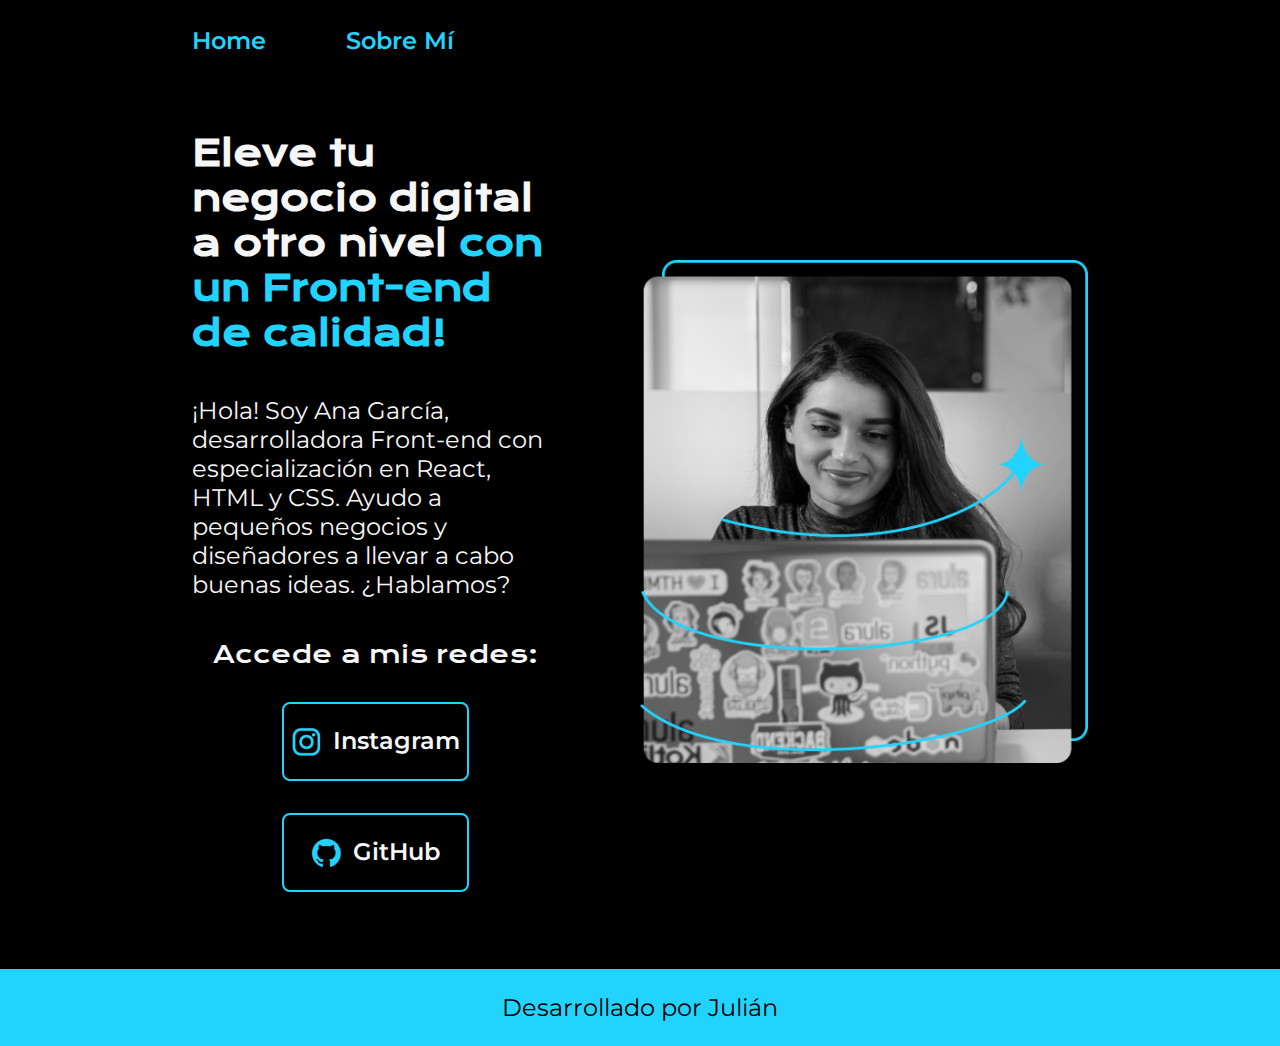
<file: index.html>
<!DOCTYPE html>
<html lang="es-mx">
<head>
    <meta charset="UTF-8"> 
    <meta http-equiv="X-UA-Compatible" content="IE=edge">
    <meta name="viewport" content="width=device-width, initial-scale=1.0">
    <title>Portafolio</title>
    <link rel="stylesheet" href="./style/style.css">

</head>
<body>
    <header class="header">
        <nav class="header__menu">
            <a class="header__menu__link" href=index.html>Home</a>
            <a class="header__menu__link" href="about.html">Sobre Mí</a>
         </nav>
    </header>

    <main class="presentacion">
        <section class="presentacion__contenido">
            <h1 class="presentacion__contenido__titulo">
                Eleve tu negocio digital a otro nivel 
                <strong class="titulo-destaque">con un Front-end de calidad!
                </strong></h1>
                <p class="presentacion__contenido__texto">¡Hola! Soy Ana García, desarrolladora Front-end con
                    especialización en React, HTML y CSS. Ayudo a pequeños
                    negocios y diseñadores a llevar a cabo buenas ideas.
                    ¿Hablamos?

                </p>
                <div class="presentacion__enlaces">
                    <h2 class="presentación__enlaces__subtitulo"> Accede a mis redes:</h2>
                    <a class="presentacion__enlaces__link" href="https://instagram.com/">
                        <img src="./assets/instagram.png">
                        Instagram</a>
                    
                    <a class="presentacion__enlaces__link" href="https://github.com/">
                        <img src="./assets/github.png">
                        GitHub</a>
                    
                </div>
               
        </section>
            <img class="presentacion__imagen" src="./assets/Imagem.png" alt="Foto de Ana García desarrolando un proyecto">
    </main>
    <footer class="footer">
        <p>Desarrollado por Julián</p>
    </footer>
</body>
</html>
</file>
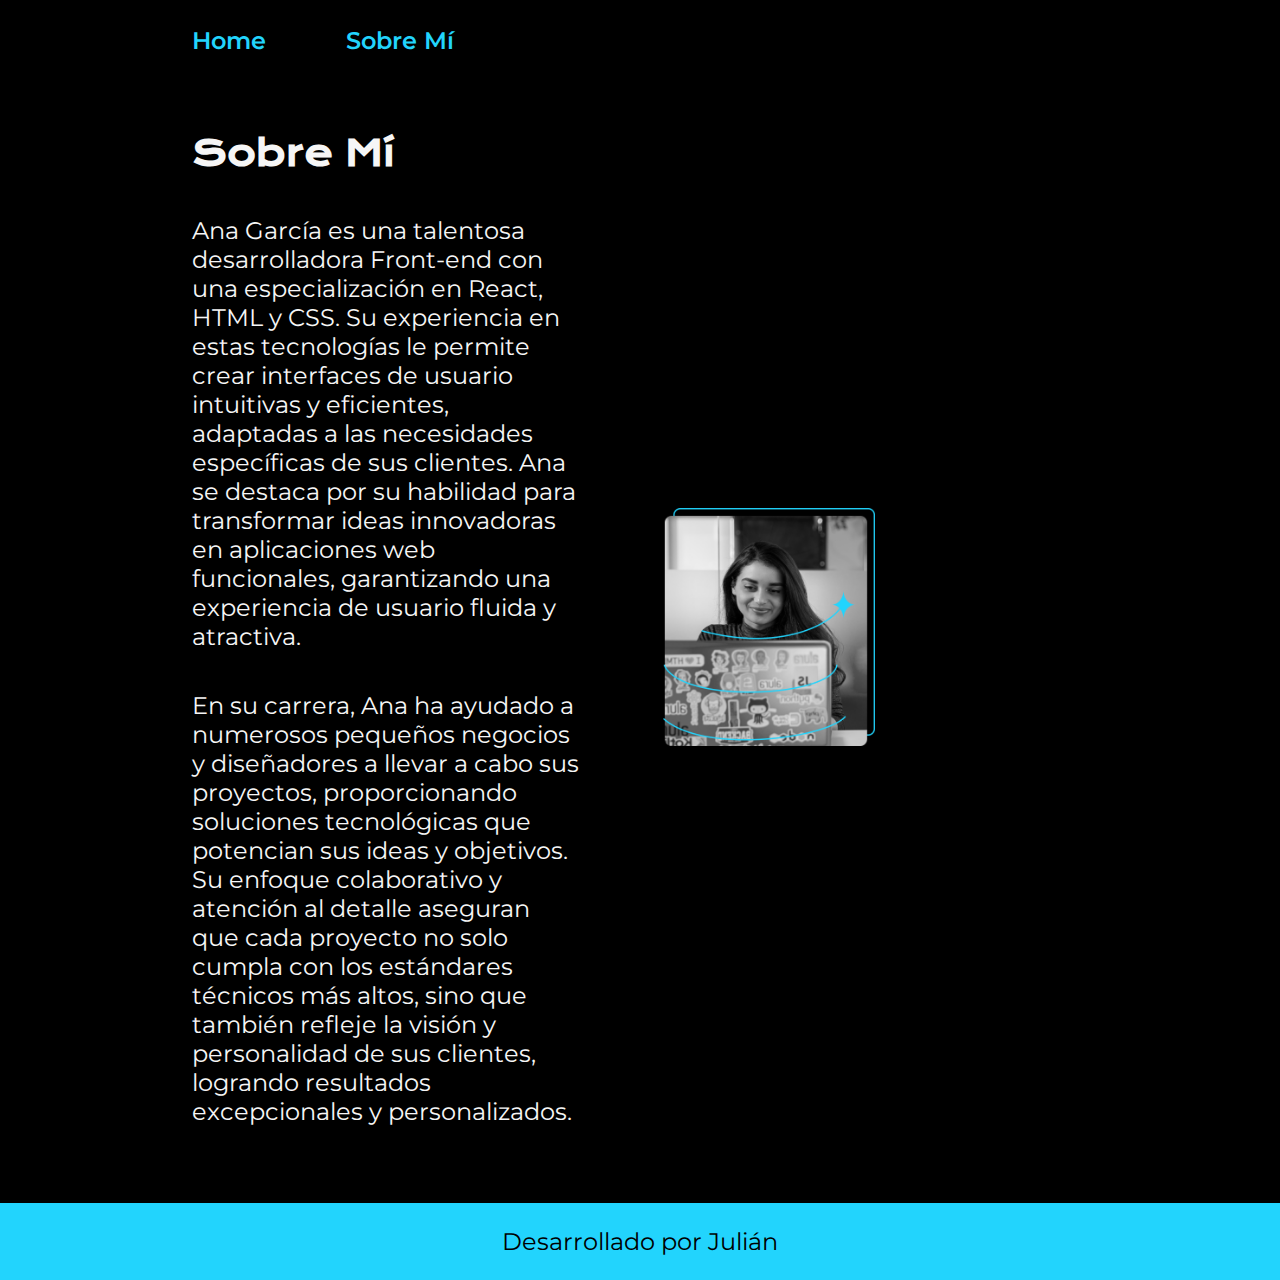
<file: about.html>
<!DOCTYPE html>
<html lang="es-mx">
<head>
    <meta charset="UTF-8">
    <meta name="viewport" content="width=device-width, initial-scale=1.0">
    <title>Sobre Mí</title>
    <link rel="stylesheet" href="./style/style.css">

<body>
    <header class="header">
        <nav class="header__menu">
            <a class="header__menu__link" href=index.html>Home</a>
            <a class="header__menu__link" href="about.html">Sobre Mí</a>
         </nav>
    </header>

    <main class="presentacion">
        <section class="presentacion__contenido">
            <h1 class="presentacion__contenido__titulo">Sobre Mí</h1>
            <p class="presentacion__contenido__texto">Ana García es una talentosa desarrolladora Front-end con una especialización en React, HTML y CSS. 
                Su experiencia en estas tecnologías le permite crear interfaces de usuario intuitivas y eficientes, 
                adaptadas a las necesidades específicas de sus clientes. 
                Ana se destaca por su habilidad para transformar ideas innovadoras en aplicaciones web funcionales, 
                garantizando una experiencia de usuario fluida y atractiva.</p>
            <p class="presentacion__contenido__texto">En su carrera, Ana ha ayudado a numerosos pequeños negocios y diseñadores a llevar a cabo sus proyectos, 
                proporcionando soluciones tecnológicas que potencian sus ideas y objetivos. 
                Su enfoque colaborativo y atención al detalle aseguran que cada proyecto no solo cumpla con los estándares técnicos más altos, 
                sino que también refleje la visión y personalidad de sus clientes, logrando resultados excepcionales y personalizados.</p>
        </section>

        <section>
         <img class="presentacion__imagen" src="./assets/Imagem.png" alt="Foto de Ana García desarrolando un proyecto">
        
    </main>

    <footer class="footer">
        <p>Desarrollado por Julián</p>
    </footer>
</body>
</html>
</file>
<file: style/style.css>
@import url('https://fonts.googleapis.com/css2?family=Krona+One&family=Montserrat:wght@400;600&display=swap');

:root {
    --color-primario:#000000;
    --color-secundiario:#F6F6F6;
    --color-terciario: #22D4FD;
    --color-hover: #272727;

    --fuente-montserrat: 'Montserrat', sans-serif;
    --fuente-krona: 'Krona One', sans-serif;
}


* {
    padding: 0;
    margin:0;
}

body{
    box-sizing: border-box;
    background-color: var(--color-primario);
    color: var(--color-secundiario);
}

.header {
    padding: 2% 0% 0% 15% ;
}

.header__menu {
    display: flex;
    gap: 80px;
}


.header__menu__link {
    font-family: var(--fuente-montserrat);
    font-size: 1.5rem;
    font-weight: 600;
    color: var(--color-terciario);
    text-decoration: none;
}

.presentacion {
    padding: 6% 15%;
    display: flex;
    align-items: center;
    justify-content: space-between;
    gap: 82px;
}

.presentacion__contenido{
    width: 50%;
    display: flex;
    flex-direction: column;
    gap: 40px;
}

.presentacion__contenido__titulo{
    font-size: 2.2rem;
    font-family: var(--fuente-krona);
}

.titulo-destaque {
    color: var(--color-terciario);
}

.presentacion__contenido__texto{
    font-size: 1.5rem;
    font-family: var(--fuente-montserrat);
}

.presentacion__enlaces{
    display: flex;
    justify-content: space-between;
    flex-direction: column;
    align-items: center;
    gap: 32px;
}

.presentación__enlaces__subtitulo {
    font-size: 1.5rem;
    font-family: var(--fuente-krona);
    font-weight: 400;
}

.presentacion__enlaces__link{
    width: 50%;
    text-align: center;
    border-radius: 8px;
    font-size: 1.5rem;
    font-weight: 600;
    padding: 21.5px 0;
    text-decoration: none;
    color: var(--color-secundiario);
    font-family: var(--fuente-montserrat);
    border: 2px solid var(--color-terciario);
    display: flex;
    justify-content: center;
    gap: 10px;
}

.presentacion__enlaces__link:hover{
    background-color: var(--color-hover);
}

.presentacion__imagen {
    width: 50%;
}

.footer{
    background-color: var(--color-terciario);
    padding: 24px;
    color: #000000;
    text-align: center;
    font-family: var(--fuente-montserrat);
    font-size: 1.5rem;
    font-weight: 400;
}

@media (max-width: 1200px){

    .header{
        padding: 10%;
    }

    .header__menu{
        justify-content: center;
    }
    .presentacion{
        flex-direction: column-reverse;
        padding: 5%;
    }

    .presentacion__contenido{
        width: auto;
    }

}
</file>
